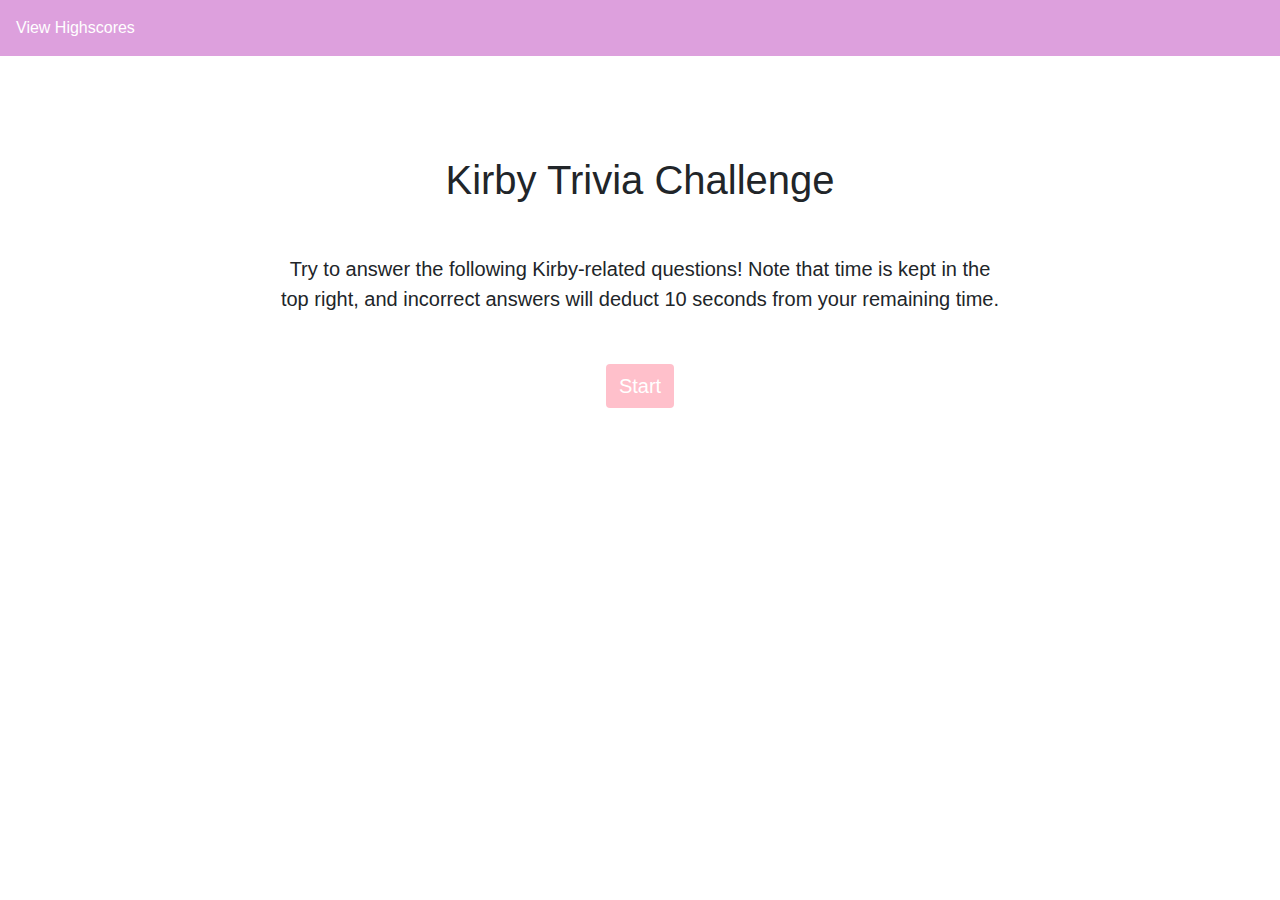
<file: index.html>
<!DOCTYPE html>
<html lang="en">
<head>

    <meta charset="UTF-8">
    <meta name="viewport" content="width=device-width, initial-scale=1.0">

    <title>Quiz</title>

    <!-- Added a link to Bootstrap-->
    <link rel="stylesheet" href="https://maxcdn.bootstrapcdn.com/bootstrap/4.0.0/css/bootstrap.min.css">

    <!-- Added a link to external stylesheet-->
    <link rel="stylesheet" href="style.css">

</head>

<body>

    <header>

        <nav class="navbar navbar-light">

            <ul class="navbar-nav header-text">

                <li class="nav-item mr-auto">
                    <a class="nav-link mb-0" href="high-scores.html">View Highscores</a>
                </li>

            </ul>

            <ul class="navbar-nav header-text">

                <li class="nav-item ml-auto">
                    <span id ="time"></span>
                </li>

            </ul>
        
        </nav>

    </header>

    <main class="container">

        <div class = "row quiz">

            <div class ="col-md-8 offset-md-2 text-center">

                <h1 id ="title-and-questions">Kirby Trivia Challenge</h1>
                <p id="description">Try to answer the following Kirby-related questions! Note that time is kept in the top right, and incorrect answers will deduct 10 seconds from your remaining time.</p>

                <form id="enter-score"></form><p id="message"></p>

                <button id="start" type="button" class="btn">Start</button>

                <ul id = "answer-choices"></ul>

            </div>

        
        </div>

        <br>
        
            <div class = "row result">

                <div id="right-wrong" class ="col-md-8 offset-md-2"></div>

            </div>
        
        <br>

    </main>

    <!-- Link to external javascript -->
    <script src="script.js"></script>
    
</body>

</html>
</file>
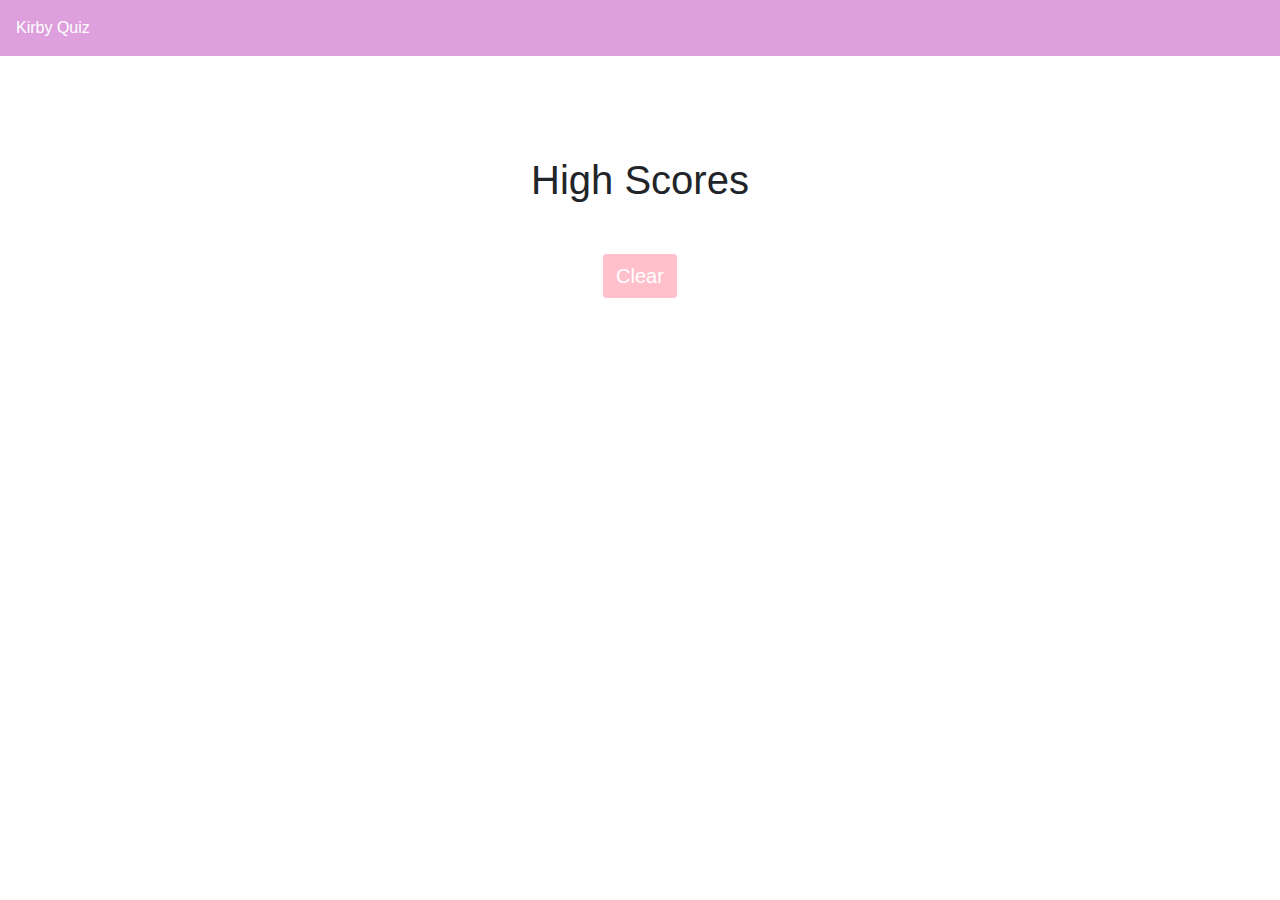
<file: high-scores.html>
<!DOCTYPE html>
<html lang="en">
<head>

    <meta charset="UTF-8">
    <meta name="viewport" content="width=device-width, initial-scale=1.0">

    <title>High Scores</title>

    <!-- Added a link to Bootstrap-->
    <link rel="stylesheet" href="https://maxcdn.bootstrapcdn.com/bootstrap/4.0.0/css/bootstrap.min.css">

    <!-- Added a link to our external stylesheet-->
    <link rel="stylesheet" href="style.css">

</head>

<body>

    <body>

        <header>
    
            <nav class="navbar navbar-light">
    
                <ul class="navbar-nav header-text">
    
                    <li class="nav-item mr-auto">
                        <a class="nav-link mb-0" href="index.html">Kirby Quiz</a>
                    </li>
    
                </ul>
    
                <ul class="navbar-nav header-text">
    
                    <li class="nav-item ml-auto">
                        <span id ="time"></span>
                    </li>
    
                </ul>
            
            </nav>
    
        </header>
    
        <main class="container">
    
            <div class = "row">
    
                <div class ="col-md-4 offset-md-4 text-center">
    
                    <h1>High Scores</h1>

                    <ul id="score-list"></ul>
    
                </div>

            </div>

            <div class = "row">

                <div class ="col-md-4 offset-md-4 text-center">

                    <button id="clear" class="btn">Clear</button>

                </div>

            </div>
    
        </main>

        <!-- Link to external javascript -->
        <script src="script.js"></script>

</body>
</file>
<file: style.css>
form {
    font-size: 20px;
}

h1 {
    margin-bottom: 50px;
}

input {
    background-color: #f8bcf0;
    border-radius: 2px;
    border-width: 0;
    color: #fc11e8;
    font-size: 20px;
    margin: 0 20px;
    transition-delay: 0s, 0s;
    transition-duration: 0.2s, 0.2s;
    transition-property: background-color, color;
    transition-timing-function: ease, ease;
    vertical-align: middle;
    width: 50px;
}

nav .navbar-nav li a{
    color: white !important;
}

p {
    font-size: 20px;
    margin-bottom: 50px
}


ul {
    list-style-type: none;
}

.btn {
    background-color: pink;
    font-size: 20px;
    color: white;
}

.container {
    margin-top: 100px;
}

.navbar {
    background-color: plum;
    color: white
}

.progress-bar {
    background-color: pink;
}

.scores {
    background-color: thistle;
    margin-top: 10px;
    border-radius: 2px;
    padding: 10px 20px;
    color: white;
    font-size: 20px;
}

.quiz {
    height: 500px;
}

.result {
    height: 100px;
}

#time {
    color: white;
}
</file>
